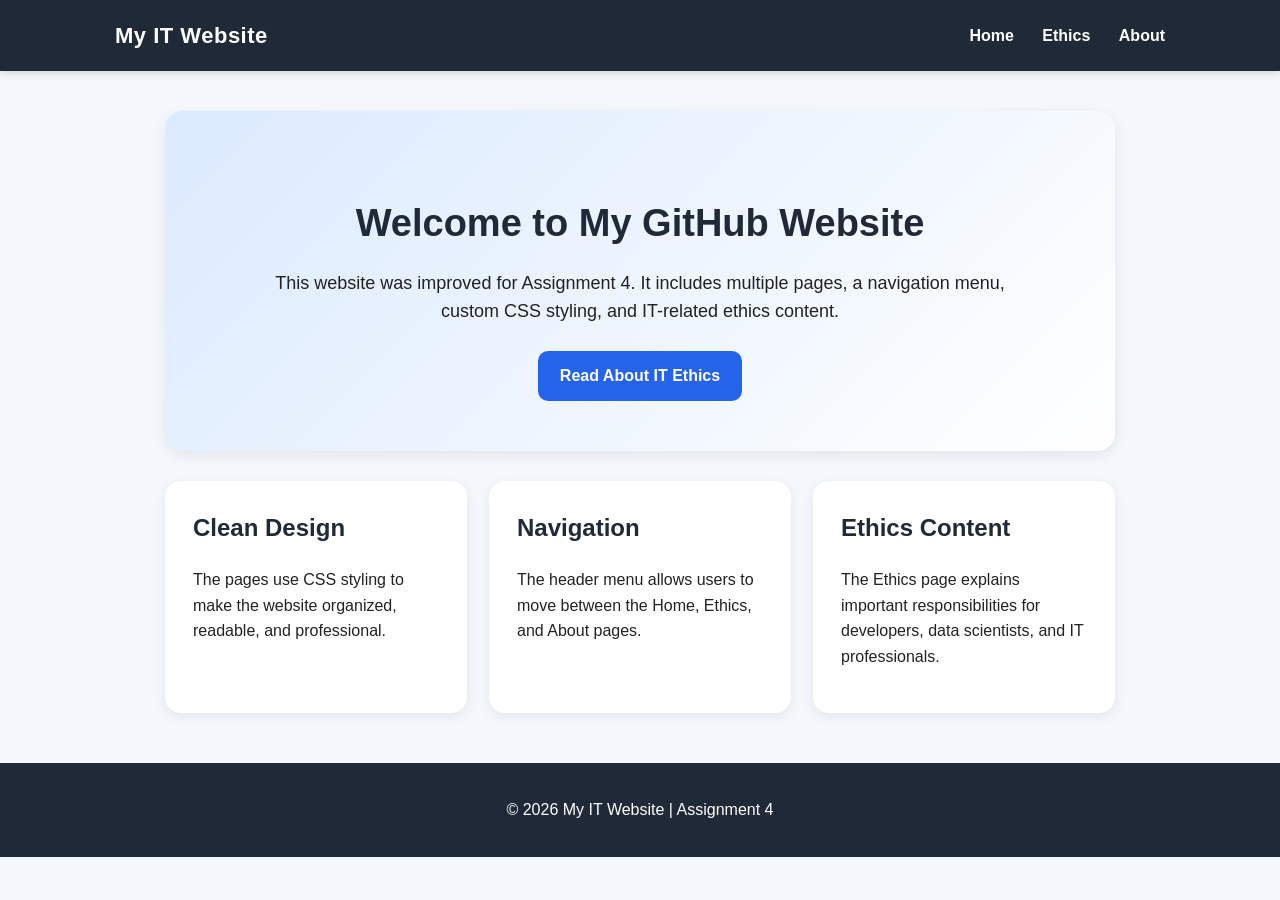
<file: index.html>
<!DOCTYPE html>
<html lang="en">
<head>
  <meta charset="UTF-8">
  <meta name="viewport" content="width=device-width, initial-scale=1.0">
  <title>Home | Assignment 4 Website</title>
  <link rel="stylesheet" href="style.css">
</head>
<body>

<header>
  <nav class="navbar">
    <div class="logo">My IT Website</div>
    <div class="nav-links">
      <a href="index.html">Home</a>
      <a href="ethics.html">Ethics</a>
      <a href="about.html">About</a>
    </div>
  </nav>
</header>

<main class="container">
  <section class="hero">
    <h1>Welcome to My GitHub Website</h1>
    <p>This website was improved for Assignment 4. It includes multiple pages, a navigation menu, custom CSS styling, and IT-related ethics content.</p>
    <a class="button" href="ethics.html">Read About IT Ethics</a>
  </section>

  <section class="card-grid">
    <div class="card">
      <h2>Clean Design</h2>
      <p>The pages use CSS styling to make the website organized, readable, and professional.</p>
    </div>
    <div class="card">
      <h2>Navigation</h2>
      <p>The header menu allows users to move between the Home, Ethics, and About pages.</p>
    </div>
    <div class="card">
      <h2>Ethics Content</h2>
      <p>The Ethics page explains important responsibilities for developers, data scientists, and IT professionals.</p>
    </div>
  </section>
</main>

<footer>
  <p>&copy; 2026 My IT Website | Assignment 4</p>
</footer>

</body>
</html>
</file>
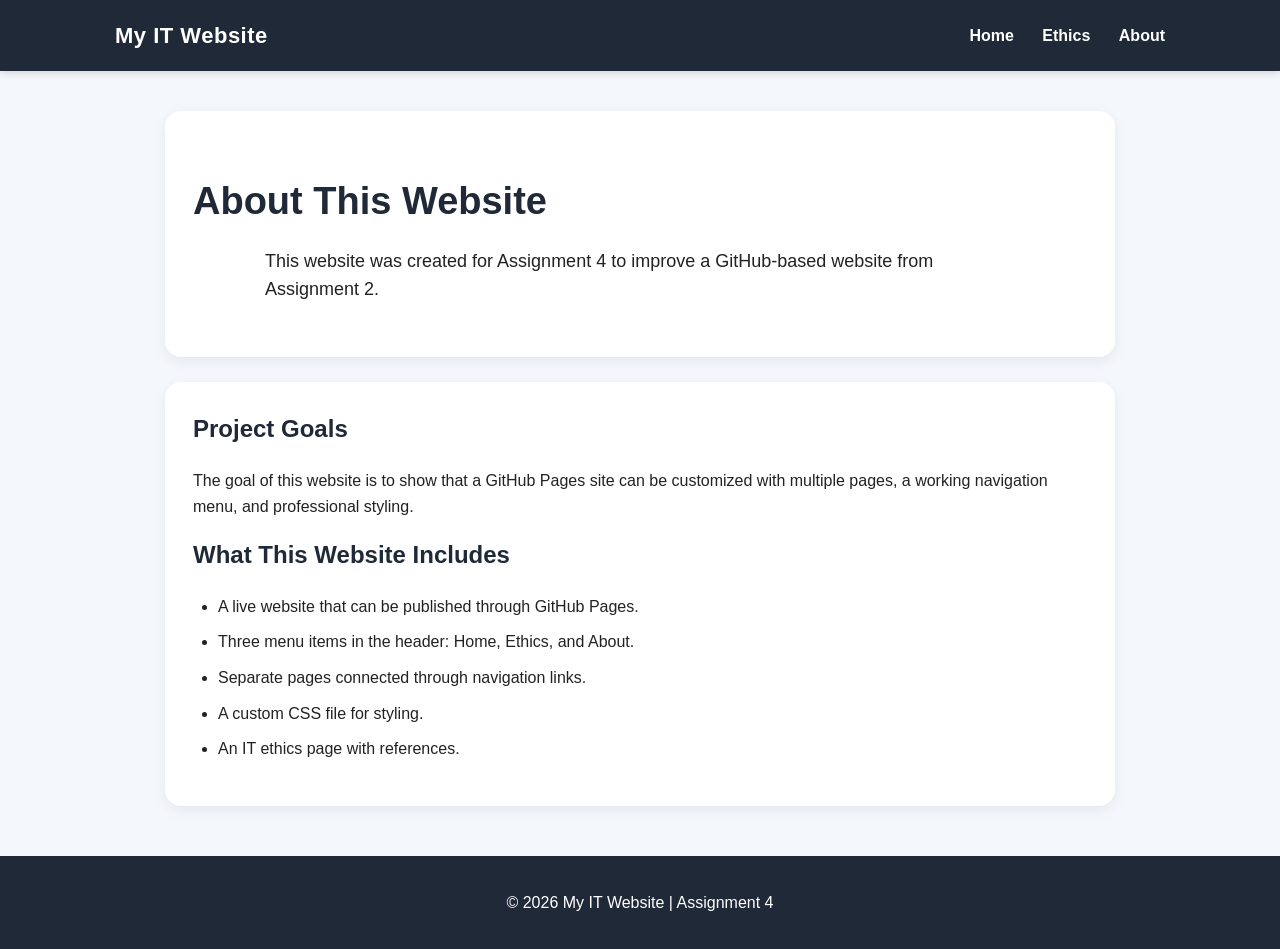
<file: about.html>
<!DOCTYPE html>
<html lang="en">
<head>
  <meta charset="UTF-8">
  <meta name="viewport" content="width=device-width, initial-scale=1.0">
  <title>About | Assignment 4 Website</title>
  <link rel="stylesheet" href="style.css">
</head>
<body>

<header>
  <nav class="navbar">
    <div class="logo">My IT Website</div>
    <div class="nav-links">
      <a href="index.html">Home</a>
      <a href="ethics.html">Ethics</a>
      <a href="about.html">About</a>
    </div>
  </nav>
</header>

<main class="container">
  <section class="page-header">
    <h1>About This Website</h1>
    <p>This website was created for Assignment 4 to improve a GitHub-based website from Assignment 2.</p>
  </section>

  <section class="content-box">
    <h2>Project Goals</h2>
    <p>
      The goal of this website is to show that a GitHub Pages site can be customized with multiple pages, a working navigation menu, and professional styling.
    </p>

    <h2>What This Website Includes</h2>
    <ul>
      <li>A live website that can be published through GitHub Pages.</li>
      <li>Three menu items in the header: Home, Ethics, and About.</li>
      <li>Separate pages connected through navigation links.</li>
      <li>A custom CSS file for styling.</li>
      <li>An IT ethics page with references.</li>
    </ul>
  </section>
</main>

<footer>
  <p>&copy; 2026 My IT Website | Assignment 4</p>
</footer>

</body>
</html>
</file>
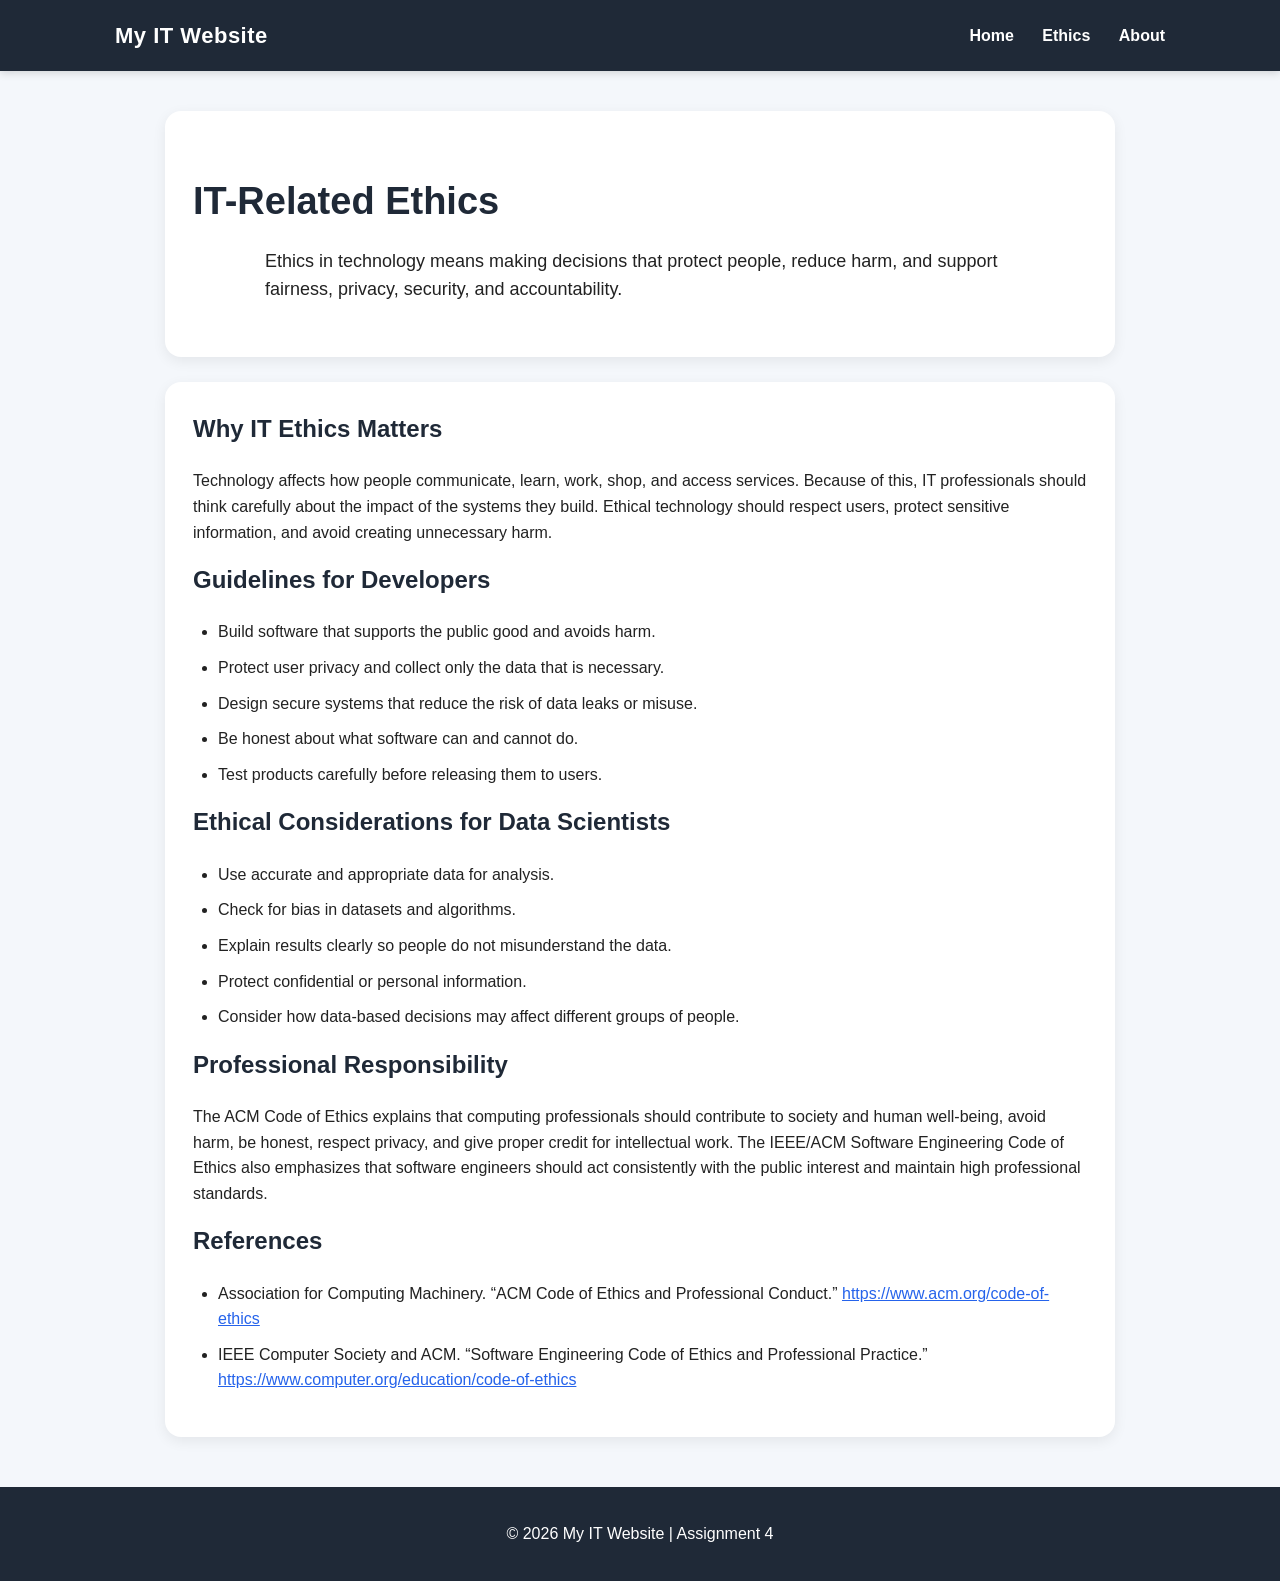
<file: ethics.html>
<!DOCTYPE html>
<html lang="en">
<head>
  <meta charset="UTF-8">
  <meta name="viewport" content="width=device-width, initial-scale=1.0">
  <title>IT Ethics | Assignment 4 Website</title>
  <link rel="stylesheet" href="style.css">
</head>
<body>

<header>
  <nav class="navbar">
    <div class="logo">My IT Website</div>
    <div class="nav-links">
      <a href="index.html">Home</a>
      <a href="ethics.html">Ethics</a>
      <a href="about.html">About</a>
    </div>
  </nav>
</header>

<main class="container">
  <section class="page-header">
    <h1>IT-Related Ethics</h1>
    <p>Ethics in technology means making decisions that protect people, reduce harm, and support fairness, privacy, security, and accountability.</p>
  </section>

  <section class="content-box">
    <h2>Why IT Ethics Matters</h2>
    <p>
      Technology affects how people communicate, learn, work, shop, and access services. Because of this, IT professionals should think carefully about the impact of the systems they build. Ethical technology should respect users, protect sensitive information, and avoid creating unnecessary harm.
    </p>

    <h2>Guidelines for Developers</h2>
    <ul>
      <li>Build software that supports the public good and avoids harm.</li>
      <li>Protect user privacy and collect only the data that is necessary.</li>
      <li>Design secure systems that reduce the risk of data leaks or misuse.</li>
      <li>Be honest about what software can and cannot do.</li>
      <li>Test products carefully before releasing them to users.</li>
    </ul>

    <h2>Ethical Considerations for Data Scientists</h2>
    <ul>
      <li>Use accurate and appropriate data for analysis.</li>
      <li>Check for bias in datasets and algorithms.</li>
      <li>Explain results clearly so people do not misunderstand the data.</li>
      <li>Protect confidential or personal information.</li>
      <li>Consider how data-based decisions may affect different groups of people.</li>
    </ul>

    <h2>Professional Responsibility</h2>
    <p>
      The ACM Code of Ethics explains that computing professionals should contribute to society and human well-being, avoid harm, be honest, respect privacy, and give proper credit for intellectual work. The IEEE/ACM Software Engineering Code of Ethics also emphasizes that software engineers should act consistently with the public interest and maintain high professional standards.
    </p>

    <h2>References</h2>
    <ul class="references">
      <li>Association for Computing Machinery. “ACM Code of Ethics and Professional Conduct.” <a href="https://www.acm.org/code-of-ethics" target="_blank">https://www.acm.org/code-of-ethics</a></li>
      <li>IEEE Computer Society and ACM. “Software Engineering Code of Ethics and Professional Practice.” <a href="https://www.computer.org/education/code-of-ethics" target="_blank">https://www.computer.org/education/code-of-ethics</a></li>
    </ul>
  </section>
</main>

<footer>
  <p>&copy; 2026 My IT Website | Assignment 4</p>
</footer>

</body>
</html>
</file>
<file: style.css>
* {
  box-sizing: border-box;
}

body {
  margin: 0;
  font-family: Arial, Helvetica, sans-serif;
  background: #f4f7fb;
  color: #222;
  line-height: 1.6;
}

header {
  background: #1f2937;
  color: white;
  box-shadow: 0 2px 8px rgba(0, 0, 0, 0.15);
}

.navbar {
  max-width: 1100px;
  margin: 0 auto;
  padding: 18px 25px;
  display: flex;
  justify-content: space-between;
  align-items: center;
}

.logo {
  font-size: 22px;
  font-weight: bold;
  letter-spacing: 0.5px;
}

.nav-links a {
  color: white;
  text-decoration: none;
  margin-left: 24px;
  font-weight: bold;
  transition: color 0.2s ease;
}

.nav-links a:hover {
  color: #93c5fd;
}

.container {
  max-width: 1000px;
  margin: 40px auto;
  padding: 0 25px;
}

.hero {
  background: linear-gradient(135deg, #dbeafe, #ffffff);
  padding: 50px;
  border-radius: 18px;
  box-shadow: 0 4px 14px rgba(0, 0, 0, 0.08);
  text-align: center;
}

.hero h1,
.page-header h1 {
  color: #1f2937;
  font-size: 38px;
  margin-bottom: 15px;
}

.hero p,
.page-header p {
  font-size: 18px;
  max-width: 750px;
  margin: 0 auto 25px;
}

.button {
  display: inline-block;
  background: #2563eb;
  color: white;
  padding: 12px 22px;
  border-radius: 10px;
  text-decoration: none;
  font-weight: bold;
}

.button:hover {
  background: #1d4ed8;
}

.card-grid {
  display: grid;
  grid-template-columns: repeat(3, 1fr);
  gap: 22px;
  margin-top: 30px;
}

.card,
.content-box,
.page-header {
  background: white;
  border-radius: 16px;
  padding: 28px;
  box-shadow: 0 4px 14px rgba(0, 0, 0, 0.07);
}

.card h2,
.content-box h2 {
  color: #1f2937;
  margin-top: 0;
}

.content-box {
  margin-top: 25px;
}

ul {
  padding-left: 25px;
}

li {
  margin-bottom: 10px;
}

.references a {
  color: #2563eb;
  word-break: break-word;
}

footer {
  text-align: center;
  background: #1f2937;
  color: white;
  padding: 18px;
  margin-top: 50px;
}

@media (max-width: 750px) {
  .navbar {
    flex-direction: column;
    gap: 12px;
  }

  .nav-links a {
    margin: 0 10px;
  }

  .card-grid {
    grid-template-columns: 1fr;
  }

  .hero {
    padding: 35px 25px;
  }
}
</file>
